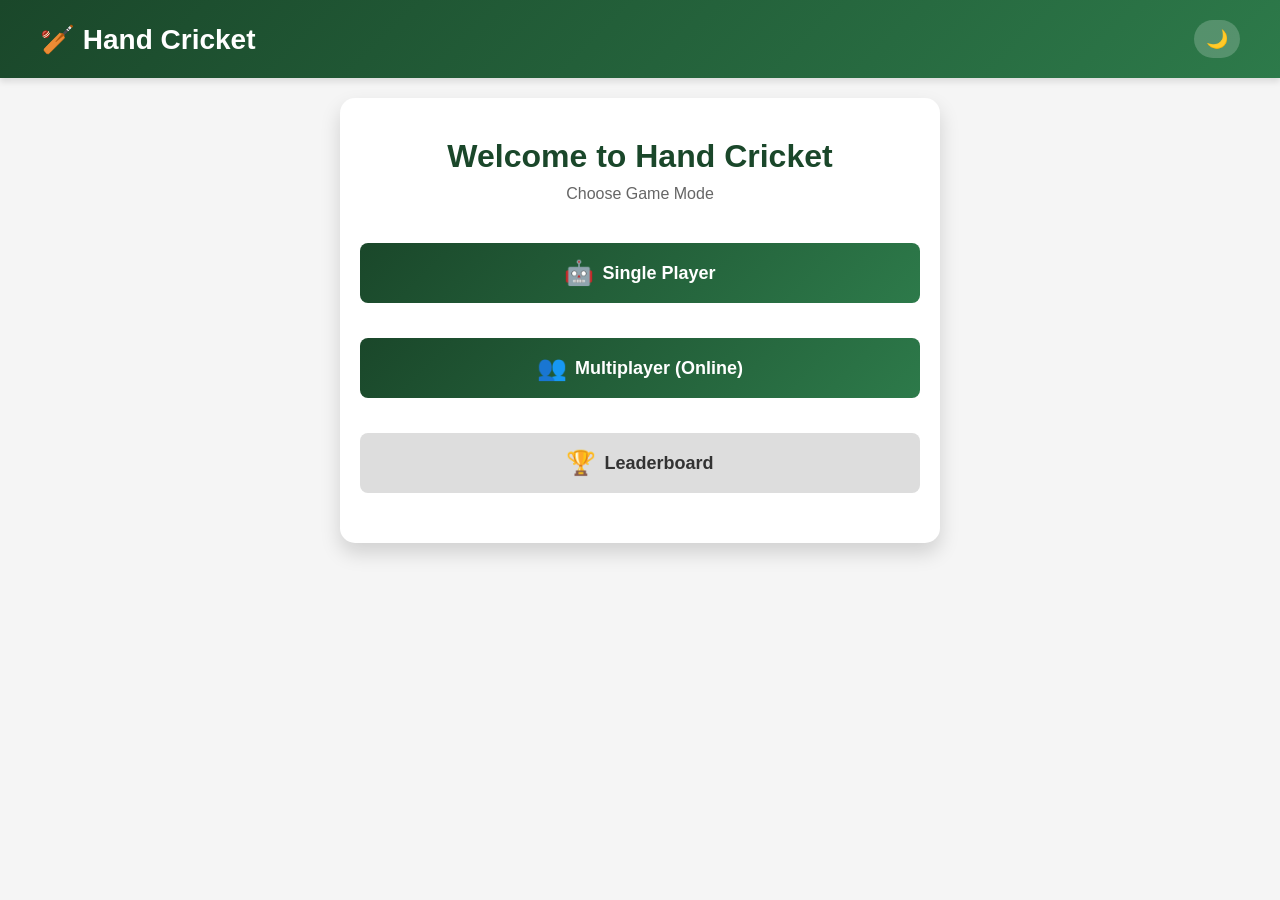
<file: index.html>
<!DOCTYPE html>
<html lang="en">
<head>
    <meta charset="UTF-8">
    <meta name="viewport" content="width=device-width, initial-scale=1.0">
    <meta name="description" content="Hand Cricket - Play with Friends Online">
    <meta name="theme-color" content="#1a472a">
    <title>Hand Cricket - Play Online</title>
    <link rel="manifest" href="manifest.json">
    <link rel="icon" type="image/png" sizes="192x192" href="assets/icon.png">
    <link rel="stylesheet" href="css/style.css">
    <link rel="stylesheet" href="css/responsive.css">
</head>
<body>
    <div class="app-container">
        <!-- Header -->
        <header class="header">
            <div class="header-content">
                <h1 class="logo">🏏 Hand Cricket</h1>
                <button class="theme-toggle" id="themeToggle" title="Toggle Dark/Light Mode">
                    <span class="theme-icon">🌙</span>
                </button>
            </div>
        </header>

        <!-- Main Content -->
        <main class="main-content">
            <!-- Menu Screen -->
            <section id="menuScreen" class="screen active">
                <div class="menu-container">
                    <h2>Welcome to Hand Cricket</h2>
                    <p class="subtitle">Choose Game Mode</p>
                    <div class="menu-buttons">
                        <button class="btn btn-primary btn-lg" id="singlePlayerBtn">
                            <span class="btn-icon">🤖</span>
                            Single Player
                        </button>
                        <button class="btn btn-primary btn-lg" id="multiplayerBtn">
                            <span class="btn-icon">👥</span>
                            Multiplayer (Online)
                        </button>
                        <button class="btn btn-secondary btn-lg" id="leaderboardBtn">
                            <span class="btn-icon">🏆</span>
                            Leaderboard
                        </button>
                    </div>
                </div>
            </section>

            <!-- Player Setup Screen -->
            <section id="setupScreen" class="screen">
                <div class="setup-container">
                    <h2>Player Setup</h2>
                    <div class="input-group">
                        <label for="playerName">Your Name:</label>
                        <input type="text" id="playerName" placeholder="Enter your name" maxlength="20">
                    </div>
                    <div class="input-group">
                        <label for="difficulty">Difficulty Level:</label>
                        <select id="difficulty">
                            <option value="easy">Easy (Computer Random)</option>
                            <option value="medium" selected>Medium (Smart AI)</option>
                            <option value="hard">Hard (Advanced AI)</option>
                        </select>
                    </div>
                    <div class="button-group">
                        <button class="btn btn-primary" id="startSingleBtn">Start Game</button>
                        <button class="btn btn-secondary" id="backFromSetupBtn">Back</button>
                    </div>
                </div>
            </section>

            <!-- Multiplayer Setup Screen -->
            <section id="multiplayerSetupScreen" class="screen">
                <div class="multiplayer-setup-container">
                    <h2>Online Multiplayer</h2>
                    <div class="multiplayer-options">
                        <div class="option-card">
                            <h3>Create Game</h3>
                            <p>Start a new game and share the game code with your friend</p>
                            <div class="input-group">
                                <label for="hostName">Your Name:</label>
                                <input type="text" id="hostName" placeholder="Enter your name" maxlength="20">
                            </div>
                            <button class="btn btn-primary" id="createGameBtn">Create Game</button>
                        </div>
                        <div class="divider">OR</div>
                        <div class="option-card">
                            <h3>Join Game</h3>
                            <p>Enter the game code shared by your friend</p>
                            <div class="input-group">
                                <label for="guestName">Your Name:</label>
                                <input type="text" id="guestName" placeholder="Enter your name" maxlength="20">
                            </div>
                            <div class="input-group">
                                <label for="gameCode">Game Code:</label>
                                <input type="text" id="gameCode" placeholder="Enter 4-digit code" maxlength="4">
                            </div>
                            <button class="btn btn-primary" id="joinGameBtn">Join Game</button>
                        </div>
                    </div>
                    <button class="btn btn-secondary" id="backFromMultiplayerBtn">Back</button>
                </div>
            </section>

            <!-- Toss Screen -->
            <section id="tossScreen" class="screen">
                <div class="toss-container">
                    <h2>Toss</h2>
                    <p id="tossMessage">Choose Odd or Even</p>
                    <div class="toss-buttons">
                        <button class="btn btn-lg" id="oddBtn">ODD</button>
                        <button class="btn btn-lg" id="evenBtn">EVEN</button>
                    </div>
                    <div id="tossResult" class="toss-result"></div>
                </div>
            </section>

            <!-- Game Screen -->
            <section id="gameScreen" class="screen">
                <div class="game-container">
                    <!-- Score Board -->
                    <div class="scoreboard">
                        <div class="player-info player-1">
                            <div class="player-name" id="player1Name">Player 1</div>
                            <div class="player-score" id="player1Score">0</div>
                            <div class="player-wickets" id="player1Wickets">0 / 10</div>
                        </div>
                        <div class="match-info">
                            <div class="inning" id="inningInfo">Inning 1</div>
                            <div class="vs">VS</div>
                            <div class="overs" id="oversInfo">0 / 6</div>
                        </div>
                        <div class="player-info player-2">
                            <div class="player-name" id="player2Name">Player 2</div>
                            <div class="player-score" id="player2Score">0</div>
                            <div class="player-wickets" id="player2Wickets">0 / 10</div>
                        </div>
                    </div>

                    <!-- Game Status -->
                    <div class="game-status" id="gameStatus">Select a number to bowl/bat</div>

                    <!-- Number Selection -->
                    <div class="numbers-grid">
                        <button class="number-btn" data-number="1">1</button>
                        <button class="number-btn" data-number="2">2</button>
                        <button class="number-btn" data-number="3">3</button>
                        <button class="number-btn" data-number="4">4</button>
                        <button class="number-btn" data-number="5">5</button>
                        <button class="number-btn" data-number="6">6</button>
                    </div>

                    <!-- Recent Plays -->
                    <div class="recent-plays">
                        <h3>Recent Plays</h3>
                        <div id="playsList" class="plays-list"></div>
                    </div>

                    <!-- Sound Toggle -->
                    <button class="sound-toggle" id="soundToggle" title="Toggle Sound">
                        <span class="sound-icon">🔊</span>
                    </button>
                </div>
            </section>

            <!-- Result Screen -->
            <section id="resultScreen" class="screen">
                <div class="result-container">
                    <div class="result-status" id="resultStatus"></div>
                    <div class="result-summary">
                        <div class="summary-item">
                            <span>Winner:</span>
                            <strong id="winnerName">-</strong>
                        </div>
                        <div class="summary-item">
                            <span>Final Score:</span>
                            <strong id="finalScore">-</strong>
                        </div>
                        <div class="summary-item">
                            <span>Match Duration:</span>
                            <strong id="matchDuration">-</strong>
                        </div>
                    </div>
                    <div class="match-stats">
                        <h3>Match Statistics</h3>
                        <div id="matchStats"></div>
                    </div>
                    <div class="button-group">
                        <button class="btn btn-primary" id="playAgainBtn">Play Again</button>
                        <button class="btn btn-secondary" id="homeBtn">Home</button>
                    </div>
                </div>
            </section>

            <!-- Leaderboard Screen -->
            <section id="leaderboardScreen" class="screen">
                <div class="leaderboard-container">
                    <h2>🏆 Leaderboard</h2>
                    <div class="leaderboard-filters">
                        <button class="filter-btn active" data-filter="wins">Most Wins</button>
                        <button class="filter-btn" data-filter="score">Highest Score</button>
                        <button class="filter-btn" data-filter="recent">Recent</button>
                    </div>
                    <div class="leaderboard-list" id="leaderboardList"></div>
                    <button class="btn btn-secondary" id="backFromLeaderboardBtn">Back</button>
                </div>
            </section>

            <!-- Waiting Screen (for multiplayer) -->
            <section id="waitingScreen" class="screen">
                <div class="waiting-container">
                    <h2 id="waitingTitle">Waiting for opponent...</h2>
                    <div class="game-code-display">
                        <p>Game Code: <strong id="displayGameCode">-</strong></p>
                        <button class="btn btn-sm" id="copyCodeBtn">Copy Code</button>
                    </div>
                    <div class="spinner"></div>
                    <p id="waitingMessage">Share this code with your friend</p>
                    <button class="btn btn-secondary" id="cancelWaitBtn">Cancel</button>
                </div>
            </section>
        </main>
    </div>

    <!-- Audio Elements -->
    <audio id="outSound" src="[data-uri]"></audio>
    <audio id="runSound" src="[data-uri]"></audio>
    <audio id="wicketSound" src="[data-uri]"></audio>

    <script src="js/storage.js"></script>
    <script src="js/sound.js"></script>
    <script src="js/game.js"></script>
    <script src="js/ui.js"></script>
    <script src="js/app.js"></script>
</body>
</html>
</file>
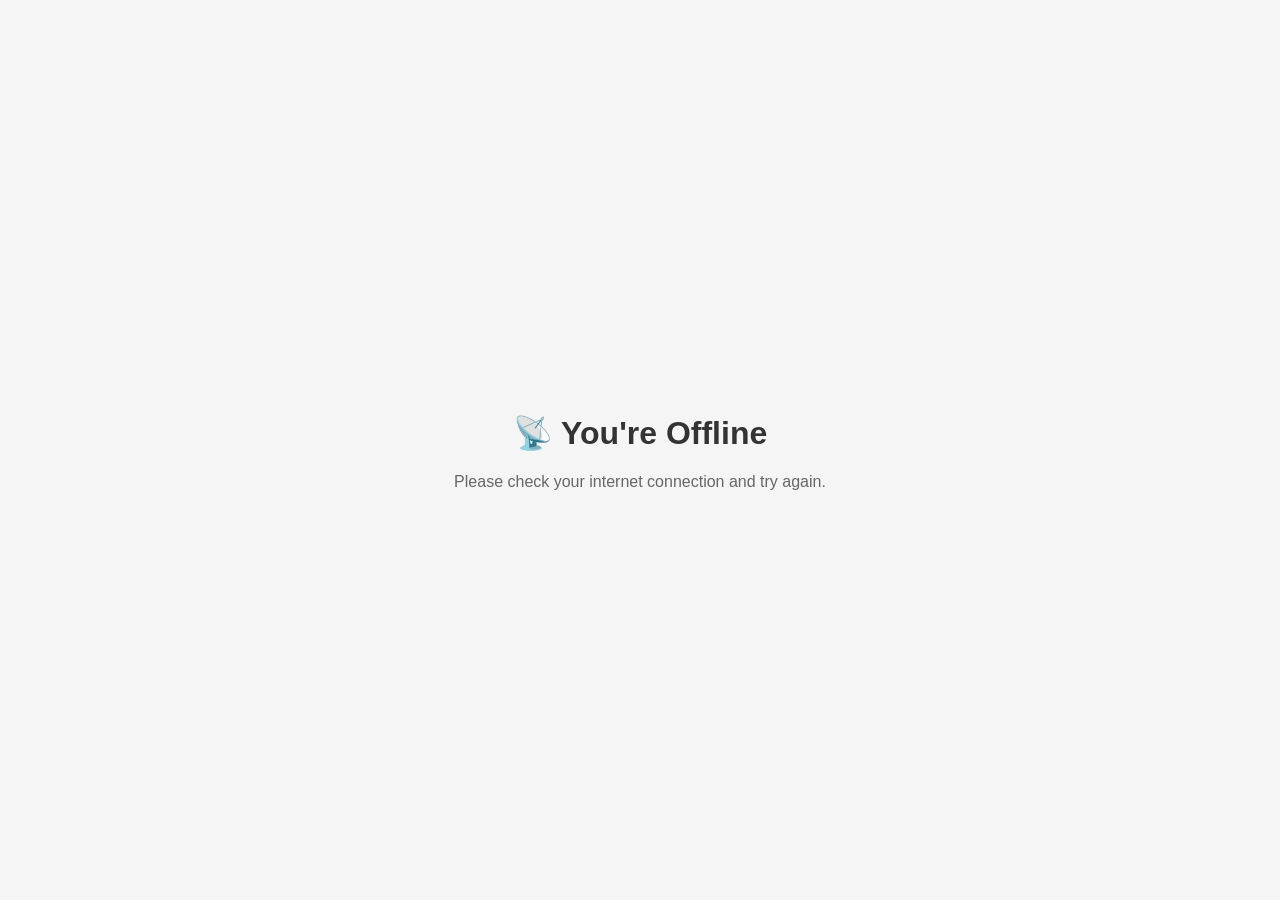
<file: offline.html>
<!DOCTYPE html>
<html lang="en">
<head>
    <meta charset="UTF-8">
    <meta name="viewport" content="width=device-width, initial-scale=1.0">
    <title>Offline - Hand Cricket</title>
    <style>
        body {
            font-family: Arial, sans-serif;
            display: flex;
            justify-content: center;
            align-items: center;
            min-height: 100vh;
            background: #f5f5f5;
            margin: 0;
        }
        .container {
            text-align: center;
            padding: 20px;
        }
        h1 {
            color: #333;
        }
        p {
            color: #666;
        }
    </style>
</head>
<body>
    <div class="container">
        <h1>📡 You're Offline</h1>
        <p>Please check your internet connection and try again.</p>
    </div>
</body>
</html>
</file>
<file: css/style.css>
* {
    margin: 0;
    padding: 0;
    box-sizing: border-box;
}

:root {
    --primary-color: #1a472a;
    --secondary-color: #2d7a4a;
    --accent-color: #ff6b35;
    --text-color: #333;
    --bg-color: #f5f5f5;
    --card-bg: #fff;
    --border-color: #ddd;
    --shadow: 0 4px 6px rgba(0, 0, 0, 0.1);
    --shadow-lg: 0 10px 20px rgba(0, 0, 0, 0.15);
    --transition: all 0.3s ease;
}

body.dark-mode {
    --text-color: #f5f5f5;
    --bg-color: #1a1a1a;
    --card-bg: #2a2a2a;
    --border-color: #444;
}

html, body {
    width: 100%;
    height: 100%;
    overflow-x: hidden;
}

body {
    font-family: 'Segoe UI', Tahoma, Geneva, Verdana, sans-serif;
    background-color: var(--bg-color);
    color: var(--text-color);
    transition: var(--transition);
}

/* App Container */
.app-container {
    display: flex;
    flex-direction: column;
    min-height: 100vh;
    background-color: var(--bg-color);
}

/* Header */
.header {
    background: linear-gradient(135deg, var(--primary-color) 0%, var(--secondary-color) 100%);
    color: white;
    padding: 20px;
    box-shadow: var(--shadow);
    position: sticky;
    top: 0;
    z-index: 100;
}

.header-content {
    display: flex;
    justify-content: space-between;
    align-items: center;
    max-width: 1200px;
    margin: 0 auto;
}

.logo {
    font-size: 28px;
    font-weight: bold;
    display: flex;
    align-items: center;
    gap: 10px;
}

/* Theme Toggle */
.theme-toggle {
    background: rgba(255, 255, 255, 0.2);
    border: none;
    color: white;
    padding: 8px 12px;
    border-radius: 20px;
    cursor: pointer;
    font-size: 18px;
    transition: var(--transition);
}

.theme-toggle:hover {
    background: rgba(255, 255, 255, 0.3);
}

/* Main Content */
.main-content {
    flex: 1;
    padding: 20px;
    max-width: 1200px;
    margin: 0 auto;
    width: 100%;
}

/* Screens */
.screen {
    display: none;
    animation: fadeIn 0.3s ease-in;
}

.screen.active {
    display: block;
}

@keyframes fadeIn {
    from {
        opacity: 0;
        transform: translateY(10px);
    }
    to {
        opacity: 1;
        transform: translateY(0);
    }
}

/* Menu Container */
.menu-container,
.setup-container,
.multiplayer-setup-container,
.toss-container,
.result-container,
.leaderboard-container,
.waiting-container {
    background: var(--card-bg);
    border-radius: 15px;
    padding: 40px 20px;
    box-shadow: var(--shadow-lg);
    text-align: center;
    max-width: 600px;
    margin: 0 auto;
}

.menu-container h2,
.setup-container h2,
.multiplayer-setup-container h2,
.result-container h2,
.leaderboard-container h2 {
    font-size: 32px;
    margin-bottom: 10px;
    color: var(--primary-color);
}

.subtitle {
    color: #666;
    margin-bottom: 30px;
    font-size: 16px;
}

/* Buttons */
.btn {
    padding: 12px 24px;
    font-size: 16px;
    border: none;
    border-radius: 8px;
    cursor: pointer;
    transition: var(--transition);
    font-weight: 600;
    display: inline-flex;
    align-items: center;
    gap: 8px;
    justify-content: center;
}

.btn-primary {
    background: linear-gradient(135deg, var(--primary-color), var(--secondary-color));
    color: white;
}

.btn-primary:hover {
    transform: translateY(-2px);
    box-shadow: var(--shadow-lg);
}

.btn-primary:active {
    transform: translateY(0);
}

.btn-secondary {
    background: var(--border-color);
    color: var(--text-color);
}

.btn-secondary:hover {
    background: #ccc;
}

.btn-lg {
    padding: 16px 32px;
    font-size: 18px;
    width: 100%;
    margin: 10px 0;
}

.btn-sm {
    padding: 8px 16px;
    font-size: 14px;
}

.btn-icon {
    font-size: 24px;
}

/* Menu Buttons */
.menu-buttons {
    display: flex;
    flex-direction: column;
    gap: 15px;
    margin-top: 30px;
}

/* Input Groups */
.input-group {
    margin: 20px 0;
    text-align: left;
}

.input-group label {
    display: block;
    margin-bottom: 8px;
    font-weight: 600;
    color: var(--primary-color);
}

.input-group input,
.input-group select {
    width: 100%;
    padding: 12px;
    border: 2px solid var(--border-color);
    border-radius: 8px;
    font-size: 16px;
    background: var(--bg-color);
    color: var(--text-color);
    transition: var(--transition);
}

.input-group input:focus,
.input-group select:focus {
    outline: none;
    border-color: var(--primary-color);
    box-shadow: 0 0 0 3px rgba(26, 71, 42, 0.1);
}

/* Multiplayer Setup */
.multiplayer-options {
    display: grid;
    grid-template-columns: 1fr auto 1fr;
    gap: 30px;
    margin: 30px 0;
    align-items: start;
}

.option-card {
    background: var(--bg-color);
    padding: 20px;
    border-radius: 12px;
    border: 2px solid var(--border-color);
}

.option-card h3 {
    color: var(--primary-color);
    margin-bottom: 10px;
}

.option-card p {
    font-size: 14px;
    color: #666;
    margin-bottom: 20px;
}

.divider {
    display: flex;
    align-items: center;
    color: #999;
    font-weight: bold;
}

/* Button Group */
.button-group {
    display: flex;
    gap: 10px;
    margin-top: 30px;
    flex-wrap: wrap;
}

.button-group .btn {
    flex: 1;
    min-width: 120px;
}

/* Toss Screen */
.toss-buttons {
    display: grid;
    grid-template-columns: 1fr 1fr;
    gap: 20px;
    margin: 40px 0;
}

.toss-result {
    margin-top: 30px;
    padding: 20px;
    background: var(--bg-color);
    border-radius: 12px;
    min-height: 80px;
    display: flex;
    flex-direction: column;
    justify-content: center;
    align-items: center;
}

/* Game Container */
.game-container {
    background: var(--card-bg);
    border-radius: 15px;
    padding: 20px;
    box-shadow: var(--shadow-lg);
}

/* Scoreboard */
.scoreboard {
    display: grid;
    grid-template-columns: 1fr auto 1fr;
    gap: 20px;
    margin-bottom: 30px;
    padding: 20px;
    background: linear-gradient(135deg, var(--primary-color) 0%, var(--secondary-color) 100%);
    border-radius: 12px;
    color: white;
}

.player-info {
    text-align: center;
    padding: 15px;
    background: rgba(0, 0, 0, 0.1);
    border-radius: 10px;
}

.player-name {
    font-size: 14px;
    font-weight: 600;
    margin-bottom: 8px;
    opacity: 0.9;
}

.player-score {
    font-size: 36px;
    font-weight: bold;
    margin-bottom: 5px;
}

.player-wickets {
    font-size: 12px;
    opacity: 0.8;
}

.match-info {
    display: flex;
    flex-direction: column;
    justify-content: center;
    align-items: center;
    gap: 10px;
}

.inning,
.overs {
    font-size: 12px;
    background: rgba(0, 0, 0, 0.1);
    padding: 8px 16px;
    border-radius: 20px;
}

.vs {
    font-size: 18px;
    font-weight: bold;
    opacity: 0.9;
}

/* Game Status */
.game-status {
    text-align: center;
    font-size: 18px;
    margin: 20px 0;
    padding: 15px;
    background: var(--bg-color);
    border-radius: 8px;
    border-left: 4px solid var(--accent-color);
}

/* Numbers Grid */
.numbers-grid {
    display: grid;
    grid-template-columns: repeat(3, 1fr);
    gap: 15px;
    margin: 30px 0;
}

.number-btn {
    aspect-ratio: 1;
    font-size: 24px;
    font-weight: bold;
    border: 2px solid var(--primary-color);
    background: white;
    color: var(--primary-color);
    border-radius: 12px;
    cursor: pointer;
    transition: var(--transition);
    box-shadow: var(--shadow);
}

.number-btn:hover {
    background: var(--primary-color);
    color: white;
    transform: scale(1.05);
}

.number-btn:active {
    transform: scale(0.95);
}

.number-btn:disabled {
    opacity: 0.5;
    cursor: not-allowed;
}

.number-btn.selected {
    background: var(--primary-color);
    color: white;
    animation: pulse 0.3s ease;
}

@keyframes pulse {
    0% { transform: scale(1); }
    50% { transform: scale(1.1); }
    100% { transform: scale(1); }
}

/* Recent Plays */
.recent-plays {
    margin-top: 30px;
    padding: 20px;
    background: var(--bg-color);
    border-radius: 12px;
}

.recent-plays h3 {
    color: var(--primary-color);
    margin-bottom: 15px;
    font-size: 16px;
}

.plays-list {
    display: grid;
    grid-template-columns: repeat(auto-fill, minmax(80px, 1fr));
    gap: 10px;
}

.play-item {
    background: white;
    padding: 10px;
    border-radius: 8px;
    text-align: center;
    font-weight: 600;
    border: 2px solid var(--border-color);
    animation: slideIn 0.3s ease;
}

.play-item.out {
    background: #ffebee;
    color: #c62828;
    border-color: #ef5350;
}

.play-item.run {
    background: #e8f5e9;
    color: #2e7d32;
    border-color: #66bb6a;
}

@keyframes slideIn {
    from {
        opacity: 0;
        transform: translateX(-10px);
    }
    to {
        opacity: 1;
        transform: translateX(0);
    }
}

/* Sound Toggle */
.sound-toggle {
    position: fixed;
    bottom: 30px;
    right: 30px;
    width: 50px;
    height: 50px;
    border-radius: 50%;
    background: var(--primary-color);
    color: white;
    border: none;
    cursor: pointer;
    font-size: 24px;
    box-shadow: var(--shadow-lg);
    transition: var(--transition);
    display: flex;
    align-items: center;
    justify-content: center;
    z-index: 50;
}

.sound-toggle:hover {
    transform: scale(1.1);
}

.sound-toggle.muted {
    opacity: 0.5;
}

/* Result Screen */
.result-status {
    font-size: 48px;
    font-weight: bold;
    margin-bottom: 20px;
    color: var(--primary-color);
}

.result-status.win {
    color: #2e7d32;
}

.result-status.loss {
    color: #c62828;
}

.result-status.draw {
    color: #f57c00;
}

.result-summary {
    background: var(--bg-color);
    padding: 20px;
    border-radius: 12px;
    margin: 20px 0;
}

.summary-item {
    display: flex;
    justify-content: space-between;
    padding: 12px 0;
    border-bottom: 1px solid var(--border-color);
}

.summary-item:last-child {
    border-bottom: none;
}

.summary-item span {
    font-weight: 600;
    color: var(--text-color);
}

.summary-item strong {
    color: var(--primary-color);
    font-size: 18px;
}

/* Match Stats */
.match-stats {
    background: var(--bg-color);
    padding: 20px;
    border-radius: 12px;
    margin: 20px 0;
    text-align: left;
}

.match-stats h3 {
    color: var(--primary-color);
    margin-bottom: 15px;
}

.stat-row {
    display: flex;
    justify-content: space-between;
    padding: 8px 0;
    font-size: 14px;
}

/* Leaderboard */
.leaderboard-filters {
    display: flex;
    gap: 10px;
    margin: 20px 0;
    justify-content: center;
    flex-wrap: wrap;
}

.filter-btn {
    padding: 8px 16px;
    border: 2px solid var(--primary-color);
    background: white;
    color: var(--primary-color);
    border-radius: 20px;
    cursor: pointer;
    transition: var(--transition);
    font-weight: 600;
}

.filter-btn.active {
    background: var(--primary-color);
    color: white;
}

.leaderboard-list {
    background: var(--bg-color);
    padding: 20px;
    border-radius: 12px;
    margin: 20px 0;
}

.leaderboard-item {
    display: flex;
    align-items: center;
    padding: 15px;
    border-bottom: 1px solid var(--border-color);
    animation: slideIn 0.3s ease;
}

.leaderboard-item:last-child {
    border-bottom: none;
}

.leaderboard-rank {
    font-weight: bold;
    font-size: 18px;
    color: var(--primary-color);
    width: 40px;
    text-align: center;
}

.leaderboard-rank.gold {
    color: #ffd700;
    font-size: 24px;
}

.leaderboard-rank.silver {
    color: #c0c0c0;
    font-size: 24px;
}

.leaderboard-rank.bronze {
    color: #cd7f32;
    font-size: 24px;
}

.leaderboard-info {
    flex: 1;
    margin-left: 15px;
}

.leaderboard-name {
    font-weight: 600;
    color: var(--text-color);
}

.leaderboard-stats {
    font-size: 12px;
    color: #666;
}

.leaderboard-value {
    font-weight: bold;
    color: var(--primary-color);
    font-size: 18px;
}

/* Waiting Screen */
.waiting-container {
    text-align: center;
}

.game-code-display {
    background: var(--bg-color);
    padding: 20px;
    border-radius: 12px;
    margin: 20px 0;
    border: 2px dashed var(--primary-color);
}

.game-code-display p {
    font-size: 18px;
    margin-bottom: 15px;
}

.game-code-display strong {
    font-size: 28px;
    color: var(--primary-color);
    letter-spacing: 4px;
    display: block;
    margin: 10px 0;
}

.spinner {
    border: 4px solid var(--border-color);
    border-top: 4px solid var(--primary-color);
    border-radius: 50%;
    width: 40px;
    height: 40px;
    animation: spin 1s linear infinite;
    margin: 20px auto;
}

@keyframes spin {
    0% { transform: rotate(0deg); }
    100% { transform: rotate(360deg); }
}
</file>
<file: css/responsive.css>
/* Tablet Devices (768px - 1024px) */
@media (max-width: 1024px) {
    .header-content {
        flex-direction: column;
        gap: 15px;
    }

    .logo {
        font-size: 24px;
    }

    .menu-container,
    .setup-container,
    .multiplayer-setup-container,
    .toss-container,
    .result-container,
    .leaderboard-container,
    .waiting-container {
        padding: 30px 15px;
    }

    .scoreboard {
        grid-template-columns: 1fr;
        gap: 15px;
    }

    .match-info {
        order: -1;
        margin-bottom: 10px;
    }

    .numbers-grid {
        grid-template-columns: repeat(2, 1fr);
    }

    .multiplayer-options {
        grid-template-columns: 1fr;
    }

    .divider {
        writing-mode: horizontal-tb;
        height: auto;
        padding: 10px 0;
    }
}

/* Mobile Devices (480px - 767px) */
@media (max-width: 767px) {
    .main-content {
        padding: 10px;
    }

    .menu-container,
    .setup-container,
    .multiplayer-setup-container,
    .toss-container,
    .result-container,
    .leaderboard-container,
    .waiting-container {
        padding: 20px 15px;
        border-radius: 12px;
    }

    .menu-container h2,
    .setup-container h2,
    .multiplayer-setup-container h2,
    .result-container h2,
    .leaderboard-container h2 {
        font-size: 24px;
    }

    .logo {
        font-size: 20px;
    }

    .btn-lg {
        padding: 14px 20px;
        font-size: 16px;
    }

    .button-group {
        flex-direction: column;
    }

    .button-group .btn {
        width: 100%;
    }

    .numbers-grid {
        grid-template-columns: repeat(3, 1fr);
        gap: 12px;
    }

    .number-btn {
        font-size: 20px;
    }

    .scoreboard {
        grid-template-columns: 1fr;
        padding: 15px;
        gap: 10px;
    }

    .player-score {
        font-size: 28px;
    }

    .player-name {
        font-size: 12px;
    }

    .toss-buttons {
        grid-template-columns: 1fr 1fr;
        gap: 15px;
    }

    .result-status {
        font-size: 36px;
    }

    .leaderboard-item {
        flex-wrap: wrap;
        padding: 12px;
    }

    .leaderboard-info {
        margin-left: 10px;
        flex: 1;
    }

    .game-code-display strong {
        font-size: 24px;
        letter-spacing: 2px;
    }

    .sound-toggle {
        bottom: 20px;
        right: 20px;
        width: 45px;
        height: 45px;
        font-size: 20px;
    }

    .plays-list {
        grid-template-columns: repeat(auto-fill, minmax(70px, 1fr));
        gap: 8px;
    }

    .play-item {
        font-size: 14px;
        padding: 8px;
    }
}

/* Small Mobile Devices (320px - 479px) */
@media (max-width: 479px) {
    .header {
        padding: 15px 10px;
    }

    .logo {
        font-size: 18px;
    }

    .theme-toggle {
        padding: 6px 10px;
        font-size: 16px;
    }

    .menu-container,
    .setup-container,
    .multiplayer-setup-container,
    .toss-container,
    .result-container,
    .leaderboard-container,
    .waiting-container {
        padding: 15px;
        margin: 10px 0;
    }

    .menu-container h2,
    .setup-container h2,
    .multiplayer-setup-container h2,
    .result-container h2,
    .leaderboard-container h2 {
        font-size: 20px;
        margin-bottom: 8px;
    }

    .subtitle {
        margin-bottom: 20px;
        font-size: 14px;
    }

    .btn {
        padding: 10px 16px;
        font-size: 14px;
    }

    .btn-lg {
        padding: 12px 16px;
        font-size: 15px;
    }

    .btn-icon {
        font-size: 20px;
    }

    .numbers-grid {
        grid-template-columns: repeat(3, 1fr);
        gap: 10px;
    }

    .number-btn {
        font-size: 18px;
    }

    .scoreboard {
        padding: 12px;
        gap: 8px;
    }

    .player-score {
        font-size: 24px;
    }

    .player-wickets {
        font-size: 11px;
    }

    .game-status {
        font-size: 15px;
        padding: 12px;
    }

    .input-group {
        margin: 15px 0;
    }

    .input-group input,
    .input-group select {
        padding: 10px;
        font-size: 15px;
    }

    .toss-buttons {
        gap: 10px;
    }

    .option-card {
        padding: 15px;
    }

    .result-status {
        font-size: 28px;
        margin-bottom: 15px;
    }

    .result-summary,
    .match-stats {
        padding: 15px;
    }

    .summary-item {
        padding: 8px 0;
        font-size: 14px;
    }

    .stat-row {
        font-size: 13px;
    }

    .leaderboard-item {
        padding: 10px;
    }

    .leaderboard-rank {
        width: 35px;
        font-size: 14px;
    }

    .leaderboard-value {
        font-size: 16px;
    }

    .leaderboard-name {
        font-size: 14px;
    }

    .leaderboard-stats {
        font-size: 11px;
    }

    .filter-btn {
        padding: 6px 12px;
        font-size: 13px;
    }

    .game-code-display {
        padding: 15px;
    }

    .game-code-display strong {
        font-size: 20px;
        letter-spacing: 2px;
    }

    .spinner {
        width: 35px;
        height: 35px;
        border-width: 3px;
    }

    .sound-toggle {
        width: 40px;
        height: 40px;
        font-size: 18px;
    }

    .plays-list {
        grid-template-columns: repeat(auto-fill, minmax(60px, 1fr));
        gap: 6px;
    }

    .play-item {
        font-size: 12px;
        padding: 6px;
    }
}

/* Landscape Mode */
@media (max-height: 500px) and (orientation: landscape) {
    .header {
        padding: 10px 20px;
    }

    .logo {
        font-size: 18px;
    }

    .menu-container,
    .setup-container,
    .multiplayer-setup-container,
    .toss-container,
    .result-container,
    .leaderboard-container,
    .waiting-container {
        padding: 15px;
    }

    .main-content {
        padding: 10px;
    }

    .btn-lg {
        padding: 10px 20px;
        font-size: 15px;
    }

    .numbers-grid {
        gap: 10px;
    }

    .scoreboard {
        padding: 10px;
    }
}

/* Accessibility Improvements */
@media (prefers-reduced-motion: reduce) {
    * {
        animation-duration: 0.01ms !important;
        animation-iteration-count: 1 !important;
        transition-duration: 0.01ms !important;
    }
}

/* Dark Mode for Tablets and above */
@media (min-width: 768px) {
    body.dark-mode {
        --text-color: #f5f5f5;
        --bg-color: #0d0d0d;
        --card-bg: #1a1a1a;
        --border-color: #333;
    }
}
</file>
